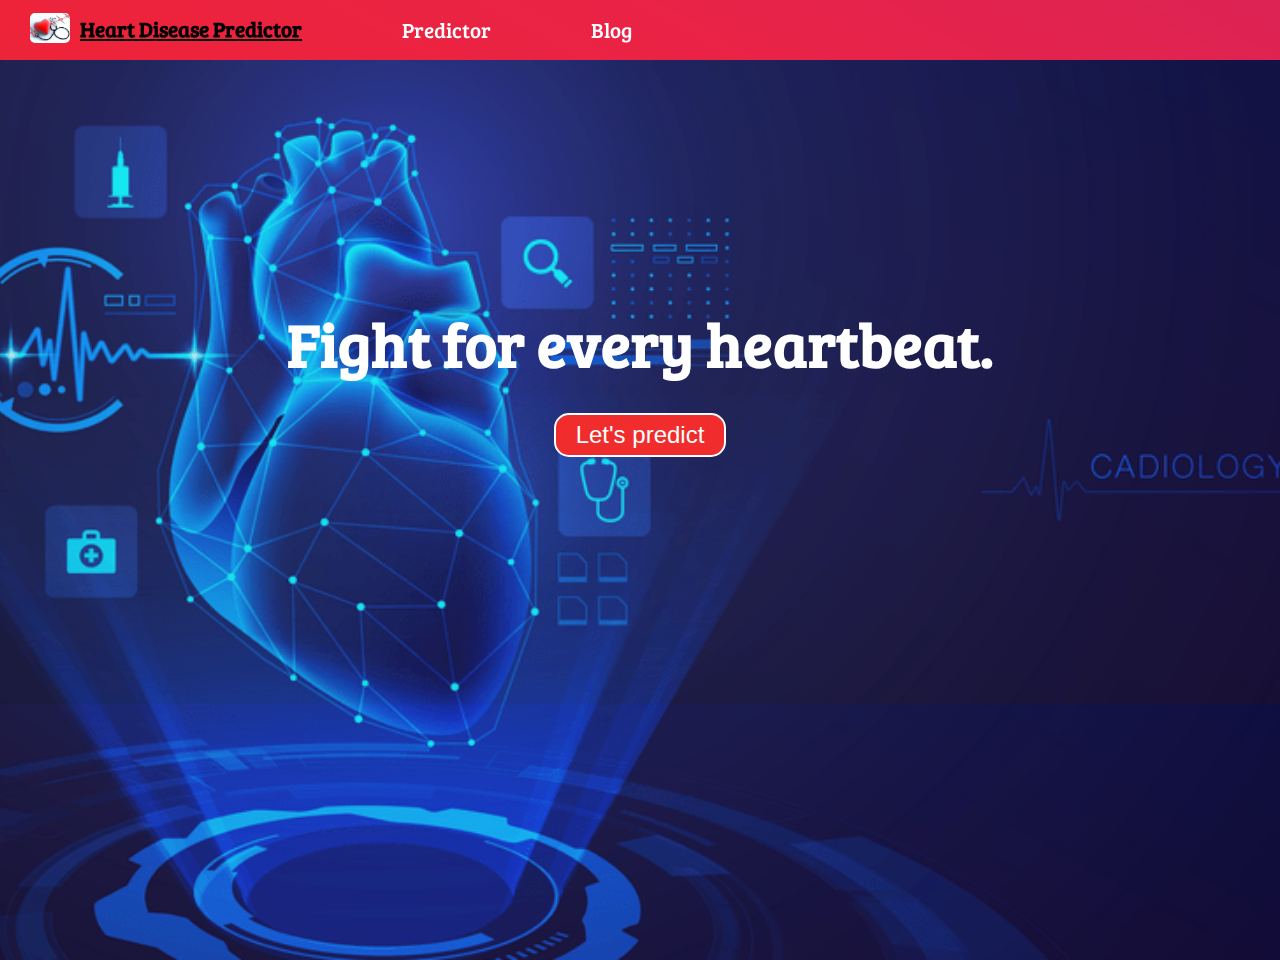
<file: templates/index.html>
<!DOCTYPE html>
<html lang="en">
<head>
    <meta charset="UTF-8">
    <meta http-equiv="X-UA-Compatible" content="IE=edge">
    <meta name="viewport" content="width=device-width, initial-scale=1.0">
    <title>Heart Disease Prediction</title>
    <!-- <link rel="stylesheet" href="css/style.css"> -->
    <link rel="preconnect" href="https://fonts.googleapis.com">
    <link rel="preconnect" href="https://fonts.gstatic.com" crossorigin>
    <link rel="shortcut icon" href="/favicon.ico" type="image/x-icon">
    <link rel="icon" href="/templates/favicon.ico" type="image/x-icon">
    <link href="https://fonts.googleapis.com/css2?family=Baloo+Bhai+2&family=Bree+Serif&display=swap" rel="stylesheet">
    <link rel="stylesheet" href="/static/style.css">
     <link rel="stylesheet" href="/static/predict.css"> 
     <link rel="stylesheet" href="/static/aboutus.css"> 
     <link rel="stylesheet" href="/static/analysis.css"> 
     <link rel="stylesheet" href="/static/contactus.css">


</head>
<body>
    <nav id="navbar">
        <div id="logo">
            <img src="/static/images/img_7.jpg" alt="Heart Disease Prediction Logo">
        </div>
        <div id="title">
            <strong><u>Heart Disease Predictor</u></strong>
        </div>
        <ul>
            <!-- <li class="item"><a href="#">Heart Disease Predictor</a></li> -->
            <li class="item"><a href="predict.html">Predictor</a></li>
            <!-- <li class="item"><a href="analysis.html">Analysis</a></li> -->
            <li class="item"><a href="blog.html">Blog</a></li>
            <!-- <li class="item"><a href="aboutus.html">About Us</a></li> -->
        </ul>
    </nav>
    <section id="home">
        <h1 class="h-primary">Fight for every heartbeat.</h1> 
        <button class="btn" onclick="document.location='predict.html'">Let's predict</button>
    </section>
</body>
</html>
</file>
<file: static/style.css>
/* CSS RESET */
  *{
    margin: 0;
    padding: 0;
}
html{
    scroll-behavior: smooth;
}
/* CSS Variables */

:root{
    --navbar-height: 59px;
}

/* Navigation Bar */
#navbar{
    display: flex; 
    align-items: center;
    position: sticky;
    top: 0px;
}
#navbar::before{
    content:"";
    background-color: rgb(241, 44, 44);
    position: absolute;
    top:0px;
    left: 0px;
    height: 100%;
    width: 100%;
    z-index: -1;
    opacity: 0.8;
}
/* Navigation Bar: Logo and Image */
#logo{
    margin: 10px 5px 10px 25px;
}
#logo img{
    margin: 3px 5px;
    height: 30px;
    border-radius: 5px;
}
#title strong{
    display: flex;
    font-family: 'Bree Serif', serif;
    display: block;
    padding: 0px 50px 3px 0px;
    border-radius: 5px;
    color: rgb(0, 0, 0);
    text-decoration: none;
    list-style: none;
    font-size: 1.3rem;
}

/* Navigation Bar: List Styling */

#navbar ul{
    display: flex;
    font-family: 'Bree Serif', serif;
}

#navbar ul li{
    list-style: none;
    font-size: 1.3rem;
}
#navbar ul li a{
    display: block;
    padding: 3px 50px;
    border-radius: 5px;
    color: white;
    text-decoration: none;

}
#navbar ul li a:hover{
    color:black;
    background-color: white;
}

/* Home Section */
#home{
    display: flex;
    height: auto;
    flex-direction: column;
    padding: 230px 200px;
    justify-content: center;
    align-items: center;
}

#home::before{
    content:"";
    background: url('../static/images/img_1.png') no-repeat center center/cover;
    position: absolute;
    top:0px;
    left: 0px;
    height: 100%;
    width: 100%;
    z-index: -1;
    opacity: 0.9;
    margin-top: 60px;
}
#home h1{
    color: white;
    text-align: center;
    font-family: 'Bree Serif', serif;
    /* margin: 200px 0px 0px 80px; */
}
#home p{
    color: white;
    text-align: center;
    font-size: 1.5rem;
    font-family: 'Bree Serif', serif;
    
}


/* Utility Class */
.h-primary{
    font-size: 3.8rem;
    padding: 12px;
    font-family: 'Bree Serif', serif;
}

.h-secondary{
    font-size: 2.4rem;
    padding: 12px;
    font-family: 'Bree Serif', serif;
}

.btn{
    padding: 6px 20px;
    border: 2px solid white;
    background-color: rgb(241, 44, 44);
    color: white;
    margin: 17px;
    border-radius: 15px;
    font-size: 1.5rem;
}
.btn:hover{
    background-color: white;
    color: rgb(241, 44, 44);
    border: 2px solid rgb(241, 44, 44);
    cursor: pointer;
}
.center{
    text-align: center;
}
</file>
<file: static/predict.css>
body{
    background-image: linear-gradient(to right top, #c00919, #d60041, #de0074, #cb00b3, #8800f6)
}
  /* CSS RESET */
  *{
    margin: 0;
    padding: 0;
}
html{
    scroll-behavior: smooth;
}
/* CSS Variables */

:root{
    --navbar-height: 59px;
}
/* Navigation Bar */
#navbar{
    display: flex; 
    align-items: center;
    position: sticky;
    top: 0px;
}
#navbar::before{
    content:"";
    background-color: rgb(241, 44, 44);
    position: absolute;
    top:0px;
    left: 0px;
    height: 100%;
    width: 100%;
    z-index: -1;
    opacity: 0.8;
}
/* Navigation Bar: Logo and Image */
#logo{
    margin: 10px 5px 10px 25px;
}
#logo img{
    margin: 3px 5px;
    height: 30px;
    border-radius: 5px;
}
#title strong{
    display: flex;
    font-family: 'Bree Serif', serif;
    display: block;
    padding: 0px 50px 3px 0px;
    border-radius: 5px;
    color: rgb(0, 0, 0);
    text-decoration: none;
    list-style: none;
    font-size: 1.3rem;
}
#title strong  u a{
    text-decoration: none;
    color: rgb(0, 0, 0);
}

/* Navigation Bar: List Styling */

#navbar ul{
    display: flex;
    font-family: 'Bree Serif', serif;
}

#navbar ul li{
    list-style: none;
    font-size: 1.3rem;
}
#navbar ul li a{
    display: block;
    padding: 3px 50px;
    border-radius: 5px;
    color: white;
    text-decoration: none;

}
#navbar ul li a:hover{
    color:black;
    background-color: white;
}

#predict{
    display: grid;
    /* grid-template-columns: 150px 150px 150px; */
    /* grid-template-columns: 1fr 4fr 1fr; */
    /* grid-template-columns: repeat(2, auto); */
    /* grid-template-columns: repeat(auto-fit,minmax(150px, 200px));
    row-gap: 10px;
    column-gap: 10px; */
    /* grid-template-areas: 
    'first first first first'
    'second second second second'
    'third third third third'
    'fourth fourth fourth fourth'
    'fifth fifth fifth fifth'; */
}
#first{
    display: grid;
    /* grid-template-columns: repeat(2,auto); */
    grid-template-columns: 1fr 1fr 2fr;
    row-gap: 10px;
    column-gap: 10px;
    margin: 10px;
}
#second{
    display: grid;
    /* grid-template-columns: repeat(4,auto); */
    grid-template-columns: 1fr 1fr 1fr 1fr;
    row-gap: 10px;
    column-gap: 10px;
    margin: 10px;
}
#third{
    display: grid;
    /* grid-template-columns: repeat(4,auto); */
    grid-template-columns: 1fr 1fr 1fr 1fr;
    row-gap: 10px;
    column-gap: 10px;
    margin: 10px;
}
#fourth{
    display: grid;
    /* grid-template-columns: repeat(3,auto); */
    grid-template-columns: 1fr 1fr 1fr;
    row-gap: 10px;
    column-gap: 10px;
    margin: 10px;
}
 /* #fifth{
    display: grid;
    grid-template-columns: repeat(2,auto);
    grid-template-rows: 1fr 1fr;
    row-gap: 10px;
    column-gap: 10px;
    margin: 10px;
    
}  */
/* #first{
    grid-area: first;
}
#second{
    grid-area: second;
}
#third{
    grid-area: third;
}
#fourth{
    grid-area: fourth;
}
#fifth{
    grid-area: fifth;
} */
.inputs{
    
    background-color: rgb(236, 86, 86);
    padding: 10px;
    border: 2px solid black;
    border-radius: 5px;
}

/* 
.predict{
    text-align: center;
} */
</file>
<file: static/aboutus.css>
/* CSS RESET */
  *{
    margin: 0;
    padding: 0;
}
html{
    scroll-behavior: smooth;
}
/* CSS Variables */

:root{
    --navbar-height: 59px;
}
/* Navigation Bar */
#navbar{
    display: flex; 
    align-items: center;
    position: sticky;
    top: 0px;
}
#navbar::before{
    content:"";
    background-color: rgb(241, 44, 44);
    position: absolute;
    top:0px;
    left: 0px;
    height: 100%;
    width: 100%;
    z-index: -1;
    opacity: 0.8;
}
/* Navigation Bar: Logo and Image */
#logo{
    margin: 10px 5px 10px 25px;
}
#logo img{
    margin: 3px 5px;
    height: 30px;
    border-radius: 5px;
}
#title strong{
    display: flex;
    font-family: 'Bree Serif', serif;
    display: block;
    padding: 0px 50px 3px 0px;
    border-radius: 5px;
    color: rgb(0, 0, 0);
    text-decoration: none;
    list-style: none;
    font-size: 1.3rem;
}
#title strong  u a{
    text-decoration: none;
    color: rgb(0, 0, 0);
}

/* Navigation Bar: List Styling */

#navbar ul{
    display: flex;
    font-family: 'Bree Serif', serif;
}

#navbar ul li{
    list-style: none;
    font-size: 1.3rem;
}
#navbar ul li a{
    display: block;
    padding: 3px 50px;
    border-radius: 5px;
    color: white;
    text-decoration: none;

}
#navbar ul li a:hover{
    color:black;
    background-color: white;
}
</file>
<file: static/analysis.css>
/* CSS RESET */
*{
    margin: 0;
    padding: 0;
}
html{
    scroll-behavior: smooth;
}
/* CSS Variables */

:root{
    --navbar-height: 59px;
}
/* Navigation Bar */
#navbar{
    display: flex; 
    align-items: center;
    position: sticky;
    top: 0px;
}
#navbar::before{
    content:"";
    background-color: rgb(241, 44, 44);
    position: absolute;
    top:0px;
    left: 0px;
    height: 100%;
    width: 100%;
    z-index: -1;
    opacity: 0.8;
}
/* Navigation Bar: Logo and Image */
#logo{
    margin: 10px 5px 10px 25px;
}
#logo img{
    margin: 3px 5px;
    height: 30px;
    border-radius: 5px;
}
#Title strong{
    display: flex;
    font-family: 'Bree Serif', serif;
    display: block;
    padding: 0px 50px 3px 0px;
    border-radius: 5px;
    color: rgb(0, 0, 0);
    text-decoration: none;
    list-style: none;
    font-size: 1.3rem;
}
#Title strong  u a{
    text-decoration: none;
    color: rgb(0, 0, 0);
}

/* Navigation Bar: List Styling */

#navbar ul{
    display: flex;
    font-family: 'Bree Serif', serif;
}

#navbar ul li{
    list-style: none;
    font-size: 1.3rem;
}
#navbar ul li a{
    display: block;
    padding: 3px 50px;
    border-radius: 5px;
    color: white;
    text-decoration: none;

}
#navbar ul li a:hover{
    color:black;
    background-color: white;
}
.chartBox{
    height: 300px;
    width: 600px;
}
</file>
<file: static/contactus.css>
/* CSS RESET */
  *{
    margin: 0;
    padding: 0;
}
html{
    scroll-behavior: smooth;
}
/* CSS Variables */

:root{
    --navbar-height: 59px;
}
/* Navigation Bar */
#navbar{
    display: flex; 
    align-items: center;
    position: sticky;
    top: 0px;
}
#navbar::before{
    content:"";
    background-color: rgb(241, 44, 44);
    position: absolute;
    top:0px;
    left: 0px;
    height: 100%;
    width: 100%;
    z-index: -1;
    opacity: 0.8;
}
/* Navigation Bar: Logo and Image */
#logo{
    margin: 10px 5px 10px 25px;
}
#logo img{
    margin: 3px 5px;
    height: 30px;
    border-radius: 5px;
}
#title strong{
    display: flex;
    font-family: 'Bree Serif', serif;
    display: block;
    padding: 0px 50px 3px 0px;
    border-radius: 5px;
    color: rgb(0, 0, 0);
    text-decoration: none;
    list-style: none;
    font-size: 1.3rem;
}
#title strong  u a{
    text-decoration: none;
    color: rgb(0, 0, 0);
}

/* Navigation Bar: List Styling */

#navbar ul{
    display: flex;
    font-family: 'Bree Serif', serif;
}

#navbar ul li{
    list-style: none;
    font-size: 1.3rem;
}
#navbar ul li a{
    display: block;
    padding: 3px 50px;
    border-radius: 5px;
    color: white;
    text-decoration: none;

}
#navbar ul li a:hover{
    color:black;
    background-color: white;
}
</file>
